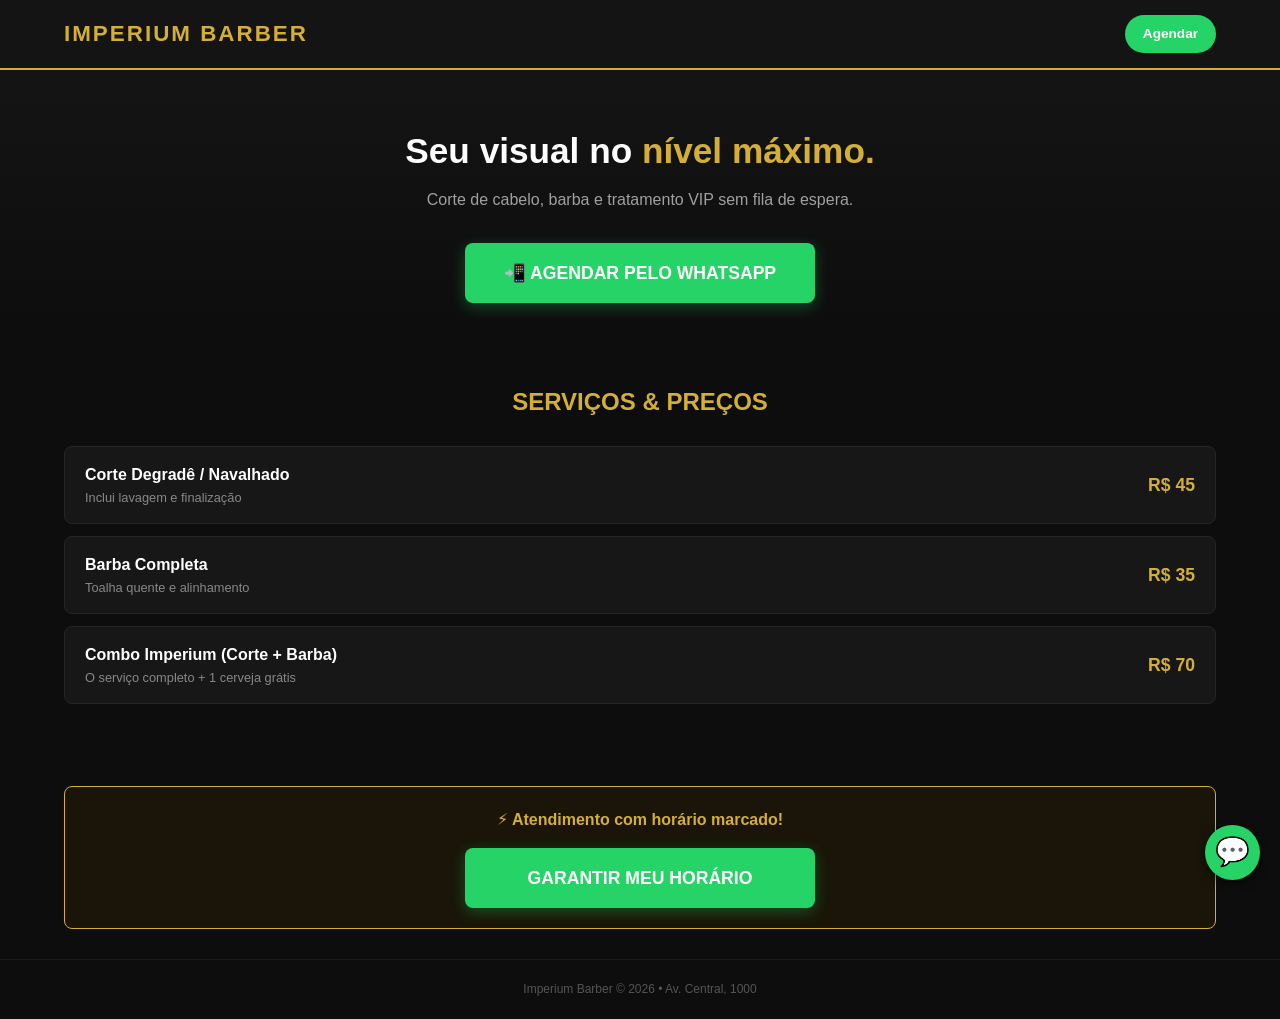
<file: index1.html>
<!DOCTYPE html>
<html lang="pt-BR">
<head>
    <meta charset="UTF-8">
    <meta name="viewport" content="width=device-width, initial-scale=1.0">
    <title>Imperium Barber — Estilo & Tradição</title>
    <style>
        * {
            margin: 0;
            padding: 0;
            box-sizing: border-box;
            font-family: 'Montserrat', sans-serif, system-ui;
        }

        body {
            background-color: #0d0d0d;
            color: #ffffff;
            line-height: 1.6;
        }

        /* HEADER DO CLIENTE */
        header {
            display: flex;
            justify-content: space-between;
            align-items: center;
            padding: 15px 5%;
            background: #141414;
            border-bottom: 2px solid #d4af37;
        }

        .logo {
            font-size: 1.4rem;
            font-weight: 900;
            letter-spacing: 2px;
            color: #d4af37;
            text-transform: uppercase;
        }

        .btn-top {
            background: #25d366;
            color: #fff;
            padding: 8px 18px;
            border-radius: 20px;
            text-decoration: none;
            font-weight: bold;
            font-size: 0.85rem;
        }

        /* HERO - TELA PRINCIPAL DO SITE DO CLIENTE */
        .hero {
            padding: 60px 5% 40px;
            text-align: center;
            background: linear-gradient(180deg, #141414 0%, #0d0d0d 100%);
        }

        .hero h1 {
            font-size: 2.2rem;
            color: #ffffff;
            margin-bottom: 15px;
            line-height: 1.2;
        }

        .hero h1 span {
            color: #d4af37;
        }

        .hero p {
            color: #a0a0a0;
            font-size: 1rem;
            margin-bottom: 30px;
        }

        .btn-main {
            display: inline-block;
            width: 100%;
            max-width: 350px;
            background: #25d366;
            color: #ffffff;
            padding: 16px;
            border-radius: 8px;
            text-decoration: none;
            font-weight: 800;
            font-size: 1.1rem;
            box-shadow: 0 4px 15px rgba(37, 211, 102, 0.3);
            text-transform: uppercase;
        }

        /* SERVIÇOS RÁPIDOS */
        .services {
            padding: 40px 5%;
        }

        .services h2 {
            text-align: center;
            color: #d4af37;
            font-size: 1.5rem;
            margin-bottom: 25px;
            text-transform: uppercase;
        }

        .service-item {
            background: #171717;
            border: 1px solid #262626;
            padding: 15px 20px;
            border-radius: 8px;
            margin-bottom: 12px;
            display: flex;
            justify-content: space-between;
            align-items: center;
        }

        .service-info h3 {
            font-size: 1rem;
            color: #fff;
        }

        .service-info p {
            font-size: 0.8rem;
            color: #888;
        }

        .price {
            color: #d4af37;
            font-weight: bold;
            font-size: 1.1rem;
        }

        /* BANNER DE AÇÃO */
        .cta-box {
            margin: 30px 5%;
            background: #1a1508;
            border: 1px solid #d4af37;
            padding: 20px;
            border-radius: 8px;
            text-align: center;
        }

        .cta-box p {
            color: #d4af37;
            font-weight: bold;
            margin-bottom: 15px;
        }

        /* FOOTER */
        footer {
            text-align: center;
            padding: 20px;
            font-size: 0.75rem;
            color: #555;
            border-top: 1px solid #1a1a1a;
        }

        /* WHATSAPP FLUTUANTE */
        .wa-float {
            position: fixed;
            bottom: 20px;
            right: 20px;
            background: #25d366;
            width: 55px;
            height: 55px;
            border-radius: 50%;
            display: flex;
            align-items: center;
            justify-content: center;
            font-size: 28px;
            box-shadow: 0 4px 10px rgba(0,0,0,0.5);
            text-decoration: none;
        }
    </style>
</head>
<body>

    <header>
        <div class="logo">IMPERIUM BARBER</div>
        <a href="https://wa.me/5500000000000?text=Olá!%20Quero%20agendar%20um%20horário." class="btn-top">Agendar</a>
    </header>

    <section class="hero">
        <h1>Seu visual no <span>nível máximo.</span></h1>
        <p>Corte de cabelo, barba e tratamento VIP sem fila de espera.</p>
        <a href="https://wa.me/5500000000000?text=Olá!%20Gostaria%20de%20agendar%20um%20horário." class="btn-main">
            📲 Agendar pelo WhatsApp
        </a>
    </section>

    <section class="services">
        <h2>Serviços & Preços</h2>

        <div class="service-item">
            <div class="service-info">
                <h3>Corte Degradê / Navalhado</h3>
                <p>Inclui lavagem e finalização</p>
            </div>
            <div class="price">R$ 45</div>
        </div>

        <div class="service-item">
            <div class="service-info">
                <h3>Barba Completa</h3>
                <p>Toalha quente e alinhamento</p>
            </div>
            <div class="price">R$ 35</div>
        </div>

        <div class="service-item">
            <div class="service-info">
                <h3>Combo Imperium (Corte + Barba)</h3>
                <p>O serviço completo + 1 cerveja grátis</p>
            </div>
            <div class="price">R$ 70</div>
        </div>
    </section>

    <div class="cta-box">
        <p>⚡ Atendimento com horário marcado!</p>
        <a href="https://wa.me/5500000000000?text=Quero%20garantir%20meu%20horário%20para%20esta%20semana." class="btn-main">
            Garantir Meu Horário
        </a>
    </div>

    <footer>
        <p>Imperium Barber © 2026 • Av. Central, 1000</p>
    </footer>

    <a href="https://wa.me/5500000000000?text=Olá!%20Quero%20agendar." class="wa-float">💬</a>

</body>
</html>
</file>
